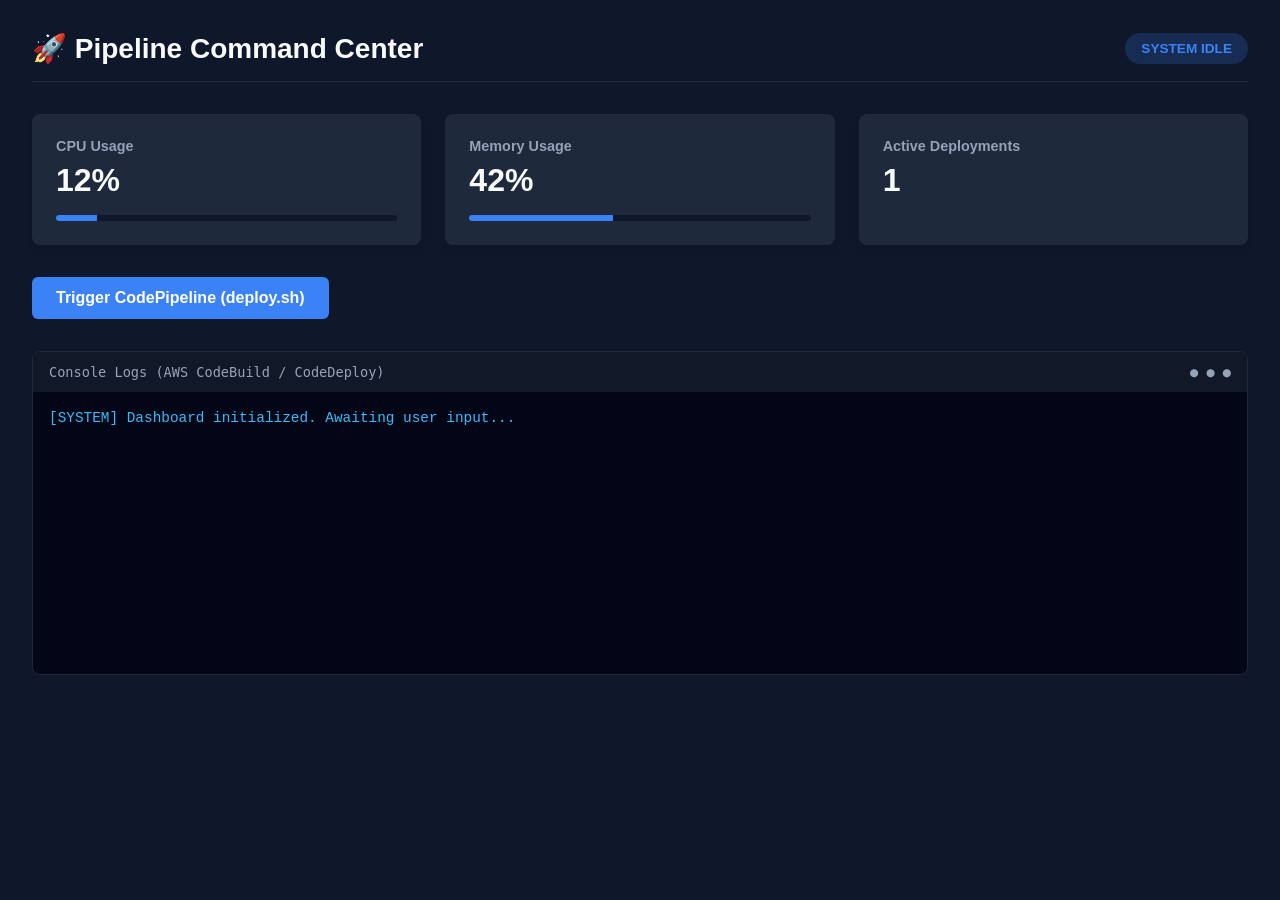
<file: app/index.html>
<!DOCTYPE html>
<html lang="en">
<head>
    <meta charset="UTF-8">
    <meta name="viewport" content="width=device-width, initial-scale=1.0">
    <title>DevOps Pipeline Dashboard</title>
    <link rel="stylesheet" href="style.css">
</head>
<body>
    <header>
        <h1>🚀 Pipeline Command Center</h1>
        <div id="status-badge" class="badge idle">System Idle</div>
    </header>

    <main>
        <!-- Metrics Section -->
        <section class="metrics-grid">
            <div class="card">
                <h3>CPU Usage</h3>
                <p id="cpu-val" class="metric">12%</p>
                <div class="progress-bar"><div id="cpu-bar" style="width: 12%"></div></div>
            </div>
            <div class="card">
                <h3>Memory Usage</h3>
                <p id="ram-val" class="metric">42%</p>
                <div class="progress-bar"><div id="ram-bar" style="width: 42%"></div></div>
            </div>
            <div class="card">
                <h3>Active Deployments</h3>
                <p id="deploy-count" class="metric">1</p>
            </div>
        </section>

        <!-- Actions Section -->
        <section class="action-zone">
            <button id="deploy-btn" class="btn-primary">Trigger CodePipeline (deploy.sh)</button>
        </section>

        <!-- Terminal Logs Section -->
        <section class="terminal-container">
            <div class="terminal-header">
                <span>Console Logs (AWS CodeBuild / CodeDeploy)</span>
                <span class="dots">● ● ●</span>
            </div>
            <div id="terminal-body" class="terminal-body">
                <div class="log-line system">[SYSTEM] Dashboard initialized. Awaiting user input...</div>
            </div>
        </section>
    </main>

    <script src="app.js"></script>
</body>
</html>
</file>
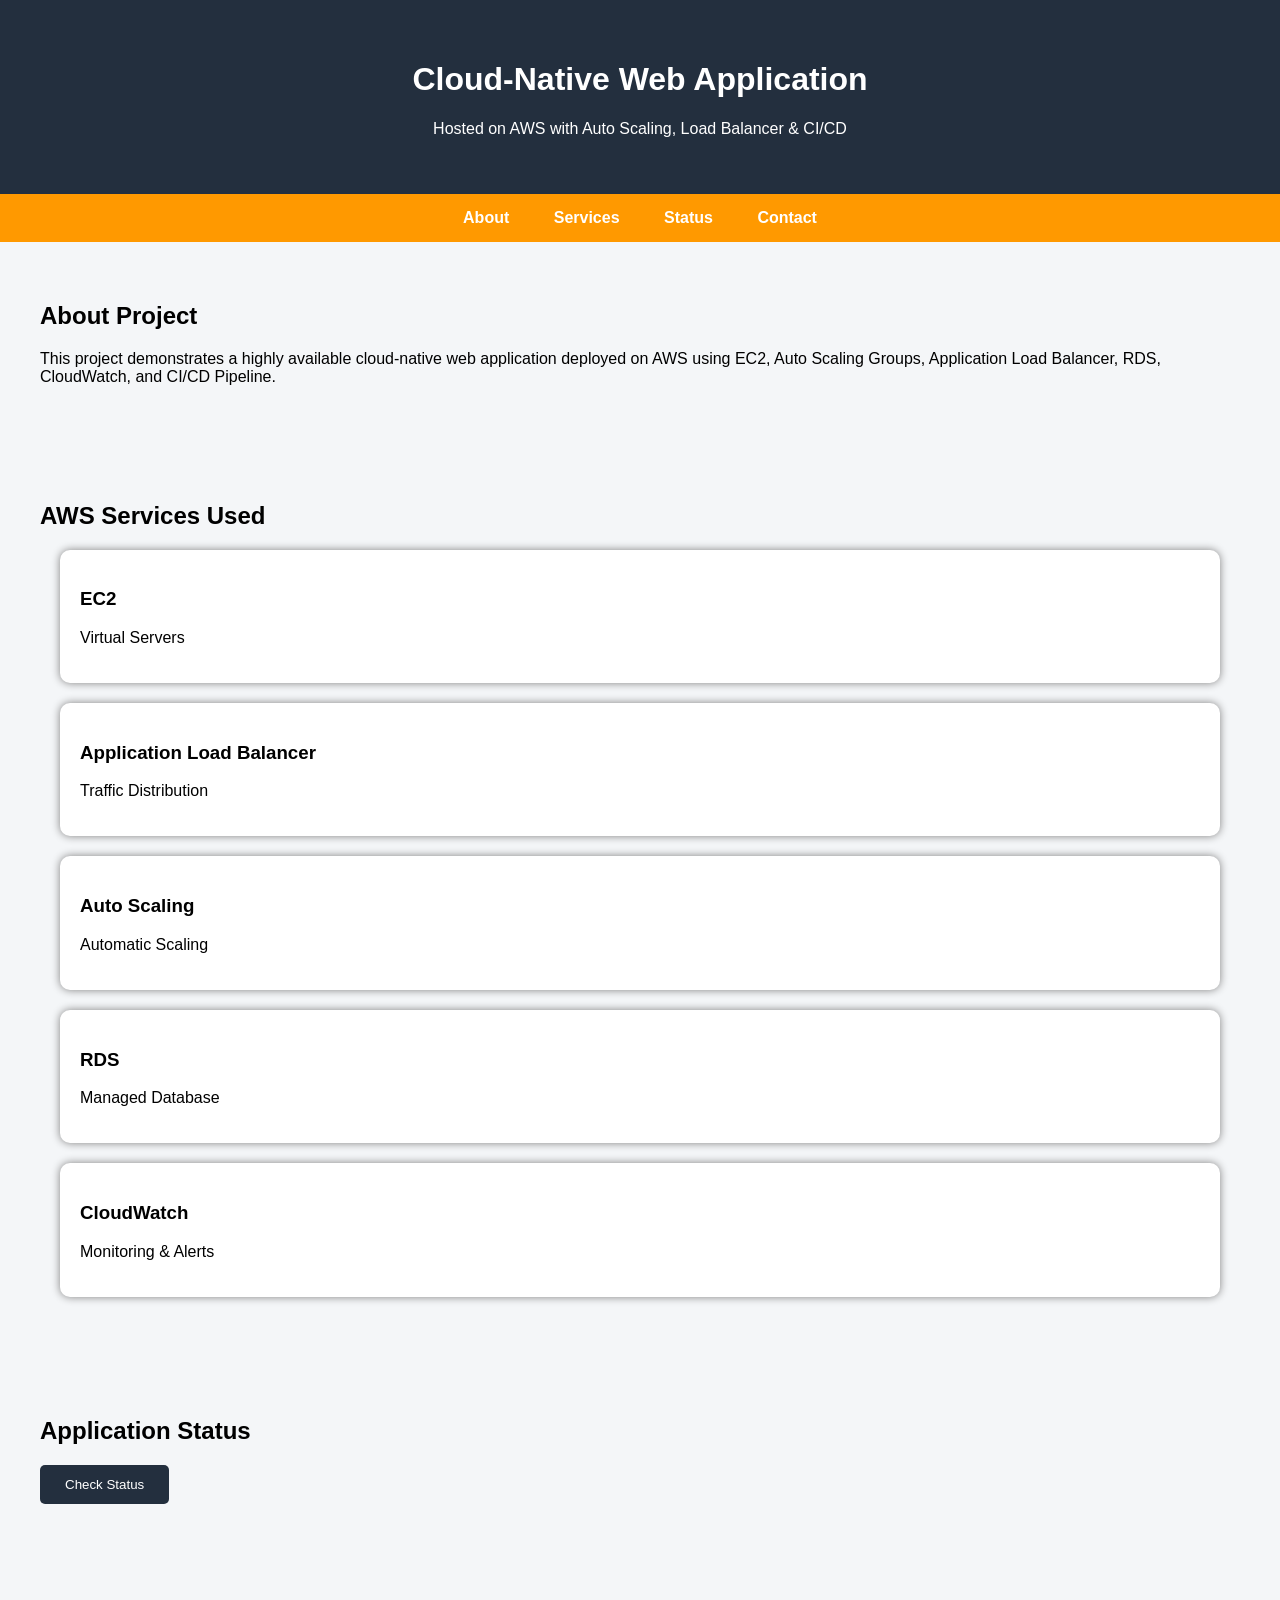
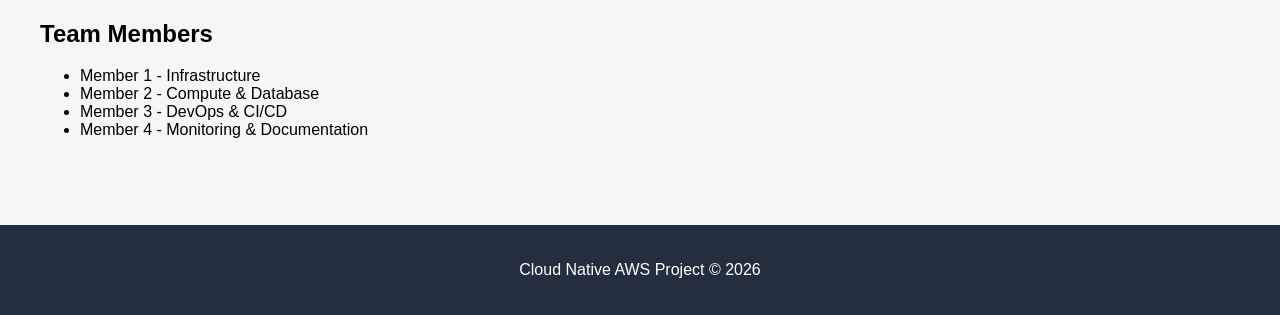
<file: monitoring/Website/index.html>
<!DOCTYPE html>
<html lang="en">
<head>
    <meta charset="UTF-8">
    <meta name="viewport" content="width=device-width, initial-scale=1.0">
    <title>Cloud-Native Web Application</title>
    <link rel="stylesheet" href="style.css">
</head>
<body>

<header>
    <h1>Cloud-Native Web Application</h1>
    <p>Hosted on AWS with Auto Scaling, Load Balancer & CI/CD</p>
</header>

<nav>
    <a href="#about">About</a>
    <a href="#services">Services</a>
    <a href="#status">Status</a>
    <a href="#contact">Contact</a>
</nav>

<section id="about">
    <h2>About Project</h2>
    <p>
        This project demonstrates a highly available cloud-native web application
        deployed on AWS using EC2, Auto Scaling Groups, Application Load Balancer,
        RDS, CloudWatch, and CI/CD Pipeline.
    </p>
</section>

<section id="services">
    <h2>AWS Services Used</h2>

    <div class="card">
        <h3>EC2</h3>
        <p>Virtual Servers</p>
    </div>

    <div class="card">
        <h3>Application Load Balancer</h3>
        <p>Traffic Distribution</p>
    </div>

    <div class="card">
        <h3>Auto Scaling</h3>
        <p>Automatic Scaling</p>
    </div>

    <div class="card">
        <h3>RDS</h3>
        <p>Managed Database</p>
    </div>

    <div class="card">
        <h3>CloudWatch</h3>
        <p>Monitoring & Alerts</p>
    </div>

</section>

<section id="status">
    <h2>Application Status</h2>

    <button onclick="showStatus()">Check Status</button>

    <p id="message"></p>

</section>

<section id="contact">

<h2>Team Members</h2>

<ul>
<li>Member 1 - Infrastructure</li>
<li>Member 2 - Compute & Database</li>
<li>Member 3 - DevOps & CI/CD</li>
<li>Member 4 - Monitoring & Documentation</li>
</ul>

</section>

<footer>

<p>Cloud Native AWS Project © 2026</p>

</footer>

<script src="script.js"></script>

</body>
</html>
</file>
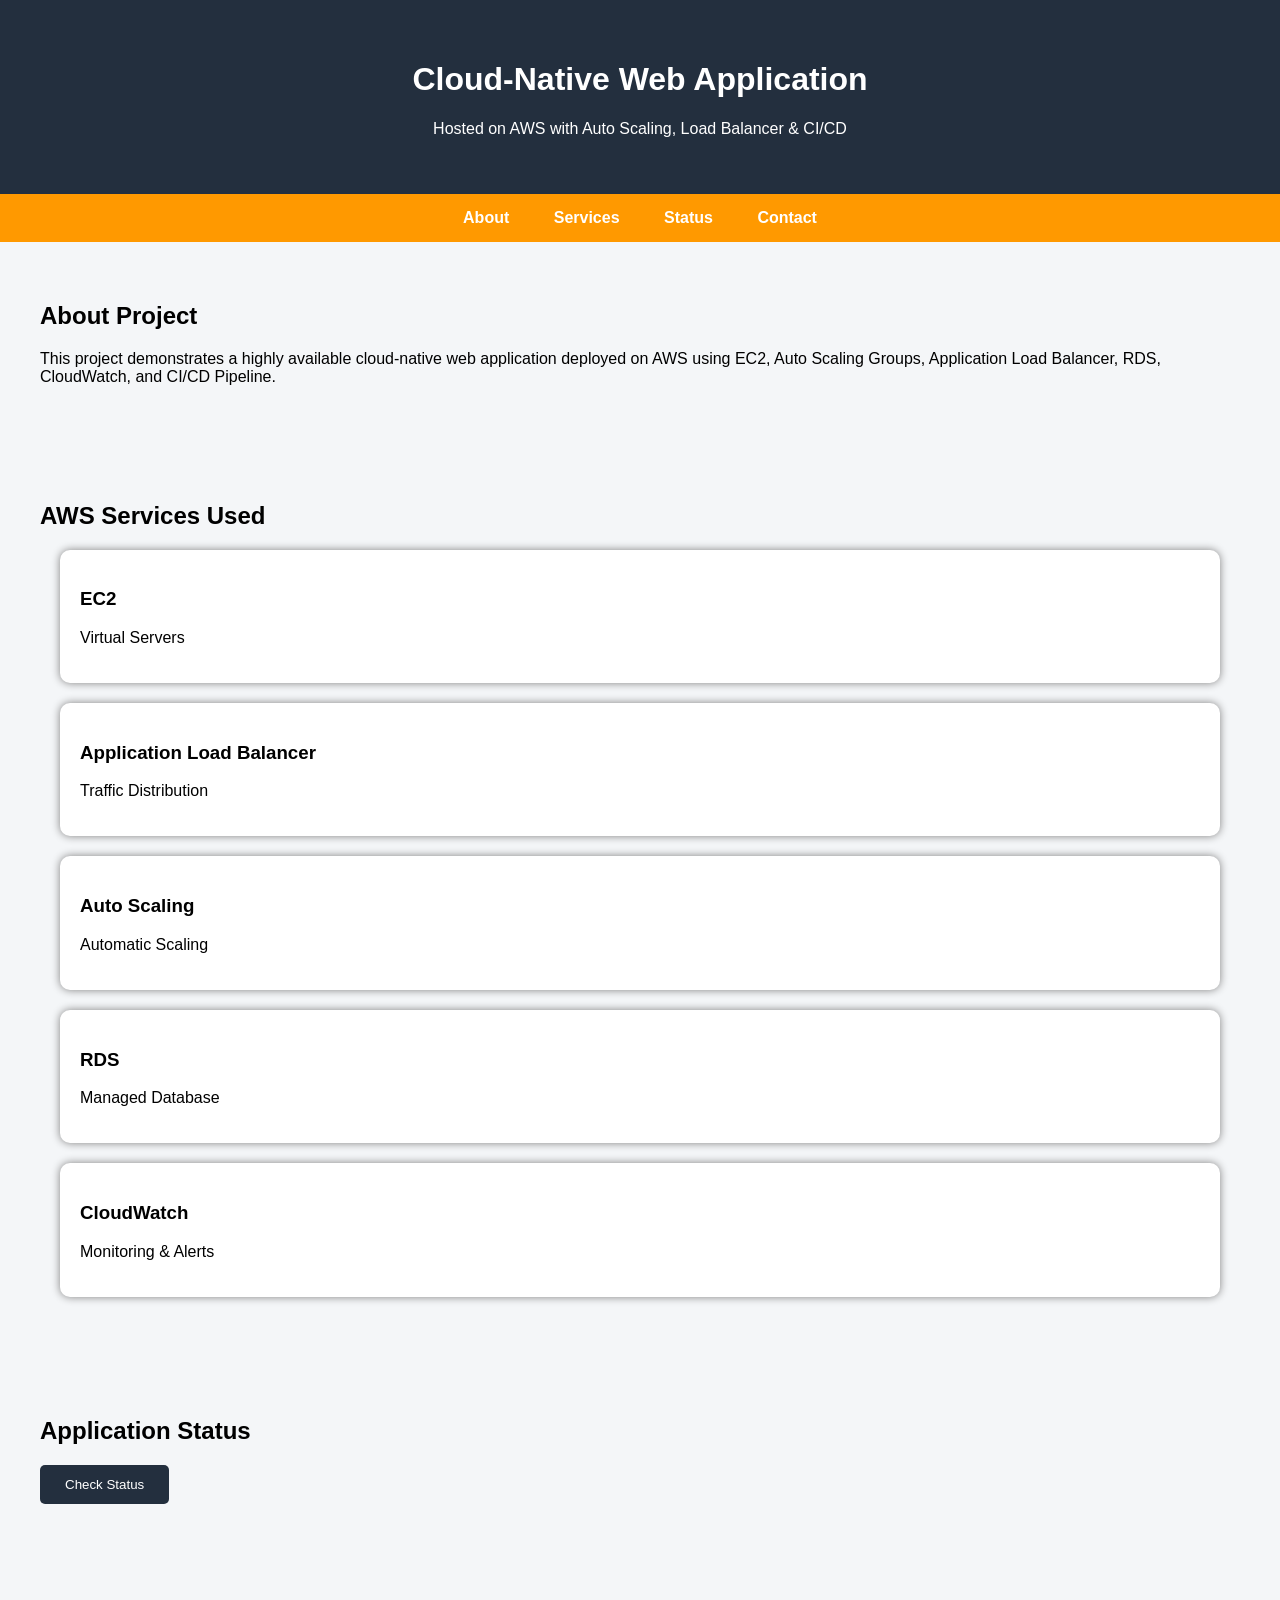
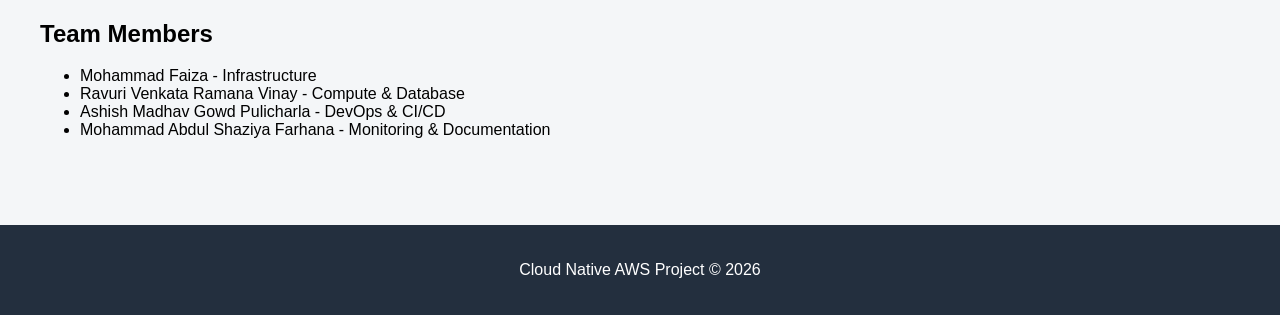
<file: Monitoring/Website/index.html>
<!DOCTYPE html>
<html lang="en">
<head>
    <meta charset="UTF-8">
    <meta name="viewport" content="width=device-width, initial-scale=1.0">
    <title>Document</title>
    <link rel="StyleSheet" href="style.css">
</head>
<body>
    <!DOCTYPE html>
<html lang="en">
<head>
    <meta charset="UTF-8">
    <meta name="viewport" content="width=device-width, initial-scale=1.0">
    <title>Cloud-Native Web Application</title>
    <link rel="stylesheet" href="style.css">
</head>
<body>

<header>
    <h1>Cloud-Native Web Application</h1>
    <p>Hosted on AWS with Auto Scaling, Load Balancer & CI/CD</p>
</header>

<nav>
    <a href="#about">About</a>
    <a href="#services">Services</a>
    <a href="#status">Status</a>
    <a href="#contact">Contact</a>
</nav>

<section id="about">
    <h2>About Project</h2>
    <p>
        This project demonstrates a highly available cloud-native web application
        deployed on AWS using EC2, Auto Scaling Groups, Application Load Balancer,
        RDS, CloudWatch, and CI/CD Pipeline.
    </p>
</section>

<section id="services">
    <h2>AWS Services Used</h2>

    <div class="card">
        <h3>EC2</h3>
        <p>Virtual Servers</p>
    </div>

    <div class="card">
        <h3>Application Load Balancer</h3>
        <p>Traffic Distribution</p>
    </div>

    <div class="card">
        <h3>Auto Scaling</h3>
        <p>Automatic Scaling</p>
    </div>

    <div class="card">
        <h3>RDS</h3>
        <p>Managed Database</p>
    </div>

    <div class="card">
        <h3>CloudWatch</h3>
        <p>Monitoring & Alerts</p>
    </div>

</section>

<section id="status">
    <h2>Application Status</h2>

    <button onclick="showStatus()">Check Status</button>

    <p id="message"></p>

</section>

<section id="contact">

<h2>Team Members</h2>

<ul>
<li>Mohammad Faiza - Infrastructure</li>
<li>Ravuri Venkata Ramana Vinay - Compute & Database</li>
<li>Ashish Madhav Gowd Pulicharla - DevOps & CI/CD</li>
<li>Mohammad Abdul Shaziya Farhana - Monitoring & Documentation</li>
</ul>

</section>

<footer>

<p>Cloud Native AWS Project © 2026</p>

</footer>

<script src="script.js"></script>

</body>
</html>
</body>
</html>
</file>
<file: app/style.css>
:root {
    --bg-dark: #0f172a;
    --card-bg: #1e293b;
    --terminal-bg: #020617;
    --text-main: #f8fafc;
    --text-muted: #94a3b8;
    --accent-blue: #3b82f6;
    --accent-green: #10b981;
    --accent-orange: #f59e0b;
}

body {
    margin: 0;
    font-family: -apple-system, BlinkMacSystemFont, "Segoe UI", Roboto, sans-serif;
    background-color: var(--bg-dark);
    color: var(--text-main);
    padding: 2rem;
}

header {
    display: flex;
    justify-content: space-between;
    align-items: center;
    border-bottom: 1px solid var(--card-bg);
    padding-bottom: 1rem;
    margin-bottom: 2rem;
}

h1 { margin: 0; font-size: 1.75rem; }

/* Status Badges */
.badge {
    padding: 0.5rem 1rem;
    border-radius: 9999px;
    font-size: 0.85rem;
    font-weight: 600;
    text-transform: uppercase;
}
.idle { background: rgba(59, 130, 246, 0.2); color: var(--accent-blue); }
.running { background: rgba(245, 158, 11, 0.2); color: var(--accent-orange); animation: pulse 1.5s infinite; }
.success { background: rgba(16, 185, 129, 0.2); color: var(--accent-green); }

/* Metrics Grid */
.metrics-grid {
    display: grid;
    grid-template-columns: repeat(auto-fit, minmax(220px, 1fr));
    gap: 1.5rem;
    margin-bottom: 2rem;
}

.card {
    background-color: var(--card-bg);
    padding: 1.5rem;
    border-radius: 8px;
    box-shadow: 0 4px 6px -1px rgba(0,0,0,0.1);
}

.card h3 { margin: 0 0 0.5rem 0; font-size: 0.9rem; color: var(--text-muted); }
.metric { margin: 0 0 1rem 0; font-size: 2rem; font-weight: 700; }

.progress-bar {
    background: var(--bg-dark);
    height: 6px;
    border-radius: 3px;
    overflow: hidden;
}
.progress-bar div {
    background: var(--accent-blue);
    height: 100%;
    transition: width 0.5s ease;
}

/* Interaction Zone */
.action-zone { margin-bottom: 2rem; }
.btn-primary {
    background-color: var(--accent-blue);
    color: white;
    border: none;
    padding: 0.75rem 1.5rem;
    font-size: 1rem;
    font-weight: 600;
    border-radius: 6px;
    cursor: pointer;
    transition: background 0.2s;
}
.btn-primary:hover { background-color: #2563eb; }
.btn-primary:disabled { background-color: var(--text-muted); cursor: not-allowed; }

/* Terminal Layout */
.terminal-container {
    background-color: var(--terminal-bg);
    border: 1px solid var(--card-bg);
    border-radius: 8px;
    overflow: hidden;
}
.terminal-header {
    background: #111827;
    padding: 0.75rem 1rem;
    display: flex;
    justify-content: space-between;
    font-family: monospace;
    font-size: 0.85rem;
    color: var(--text-muted);
}
.terminal-body {
    padding: 1rem;
    height: 250px;
    overflow-y: auto;
    font-family: 'Courier New', Courier, monospace;
    font-size: 0.9rem;
    line-height: 1.5;
}
.log-line { margin-bottom: 0.25rem; }
.log-line.system { color: #38bdf8; }
.log-line.info { color: #a7f3d0; }
.log-line.warn { color: #fef08a; }

@keyframes pulse {
    0% { opacity: 0.6; }
    50% { opacity: 1; }
    100% { opacity: 0.6; }
}
</file>
<file: monitoring/Website/style.css>
body{

margin:0;

font-family:Arial;

background:#f4f6f8;

}

header{

background:#232f3e;

color:white;

padding:40px;

text-align:center;

}

nav{

background:#ff9900;

padding:15px;

text-align:center;

}

nav a{

color:white;

text-decoration:none;

margin:20px;

font-weight:bold;

}

section{

padding:40px;

}

.card{

background:white;

padding:20px;

margin:20px;

border-radius:10px;

box-shadow:0px 0px 8px gray;

}

button{

padding:12px 25px;

background:#232f3e;

color:white;

border:none;

cursor:pointer;

border-radius:5px;

}

button:hover{

background:#37475a;

}

footer{

background:#232f3e;

color:white;

padding:20px;

text-align:center;

margin-top:30px;

}
</file>
<file: Monitoring/Website/style.css>
body{

margin:0;

font-family:Arial;

background:#f4f6f8;

}

header{

background:#232f3e;

color:white;

padding:40px;

text-align:center;

}

nav{

background:#ff9900;

padding:15px;

text-align:center;

}

nav a{

color:white;

text-decoration:none;

margin:20px;

font-weight:bold;

}

section{

padding:40px;

}

.card{

background:white;

padding:20px;

margin:20px;

border-radius:10px;

box-shadow:0px 0px 8px gray;

}

button{

padding:12px 25px;

background:#232f3e;

color:white;

border:none;

cursor:pointer;

border-radius:5px;

}

button:hover{

background:#37475a;

}

footer{

background:#232f3e;

color:white;

padding:20px;

text-align:center;

margin-top:30px;

}
</file>
